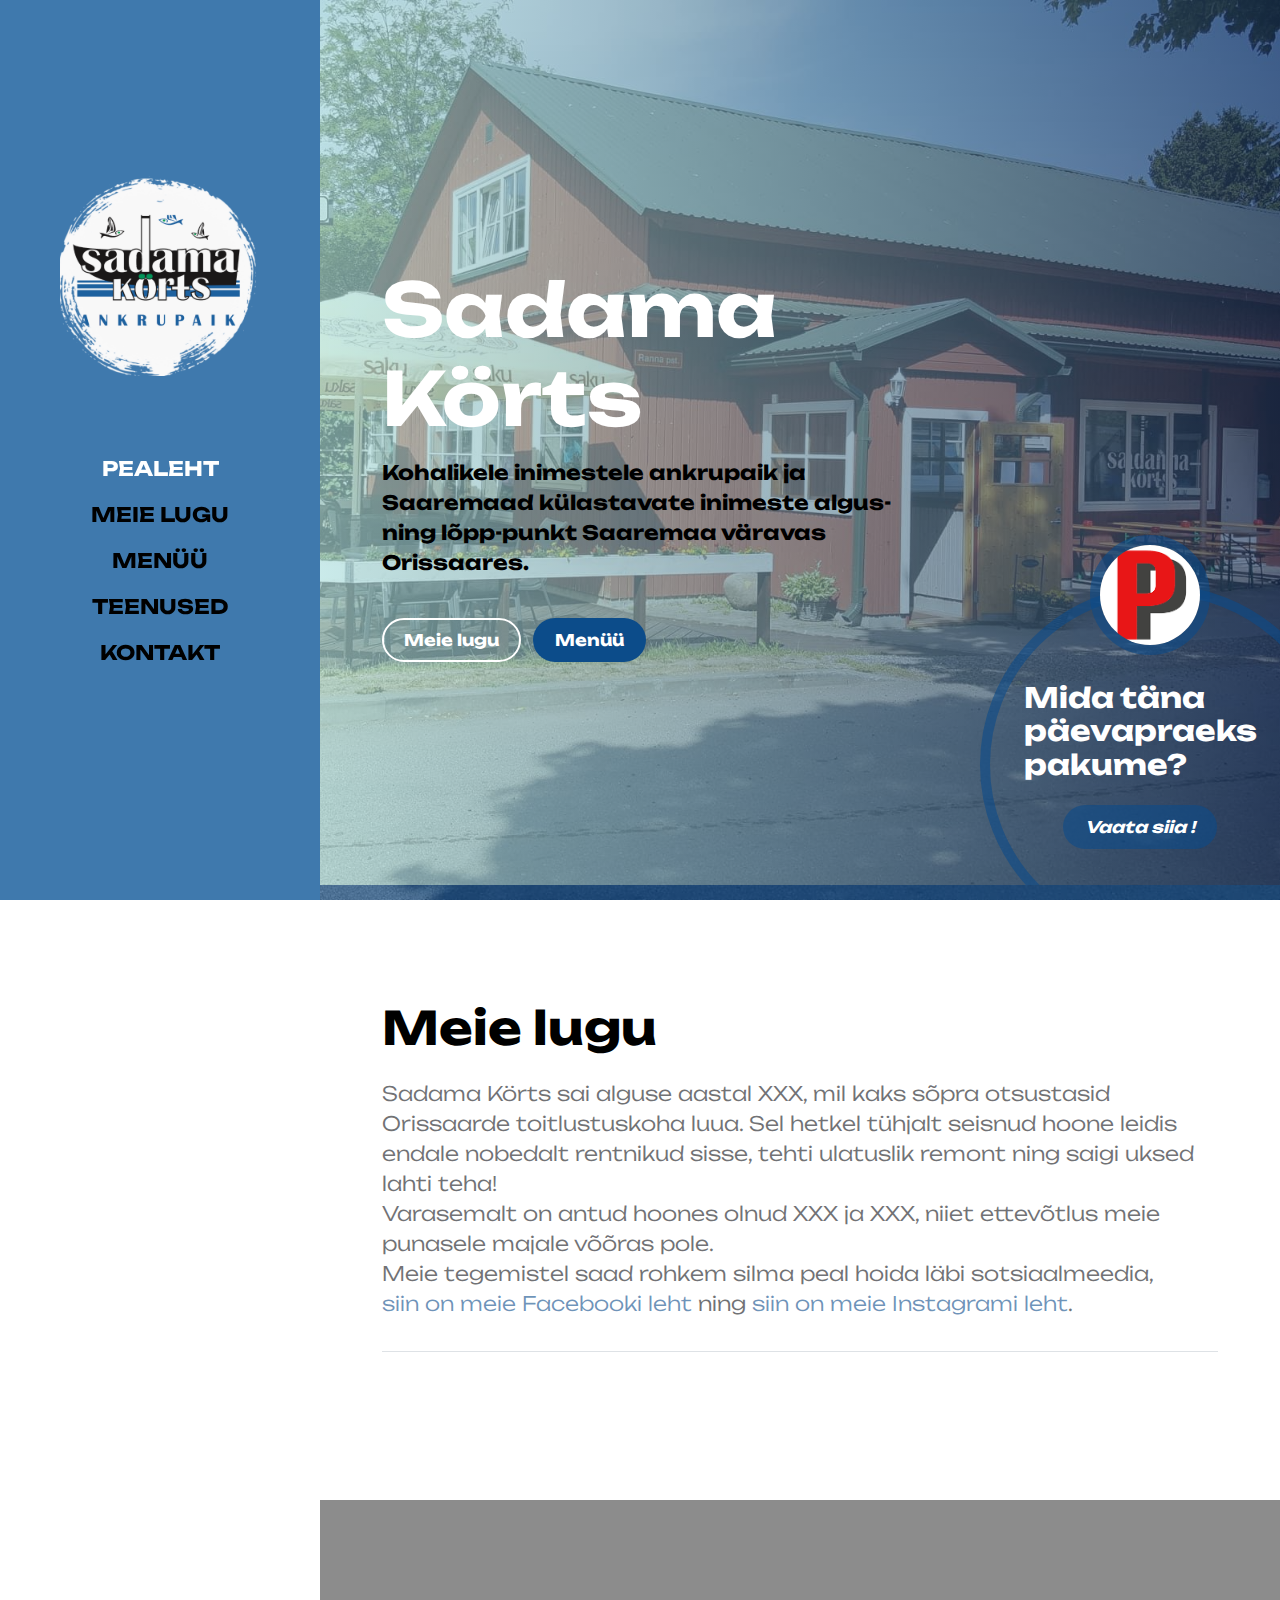
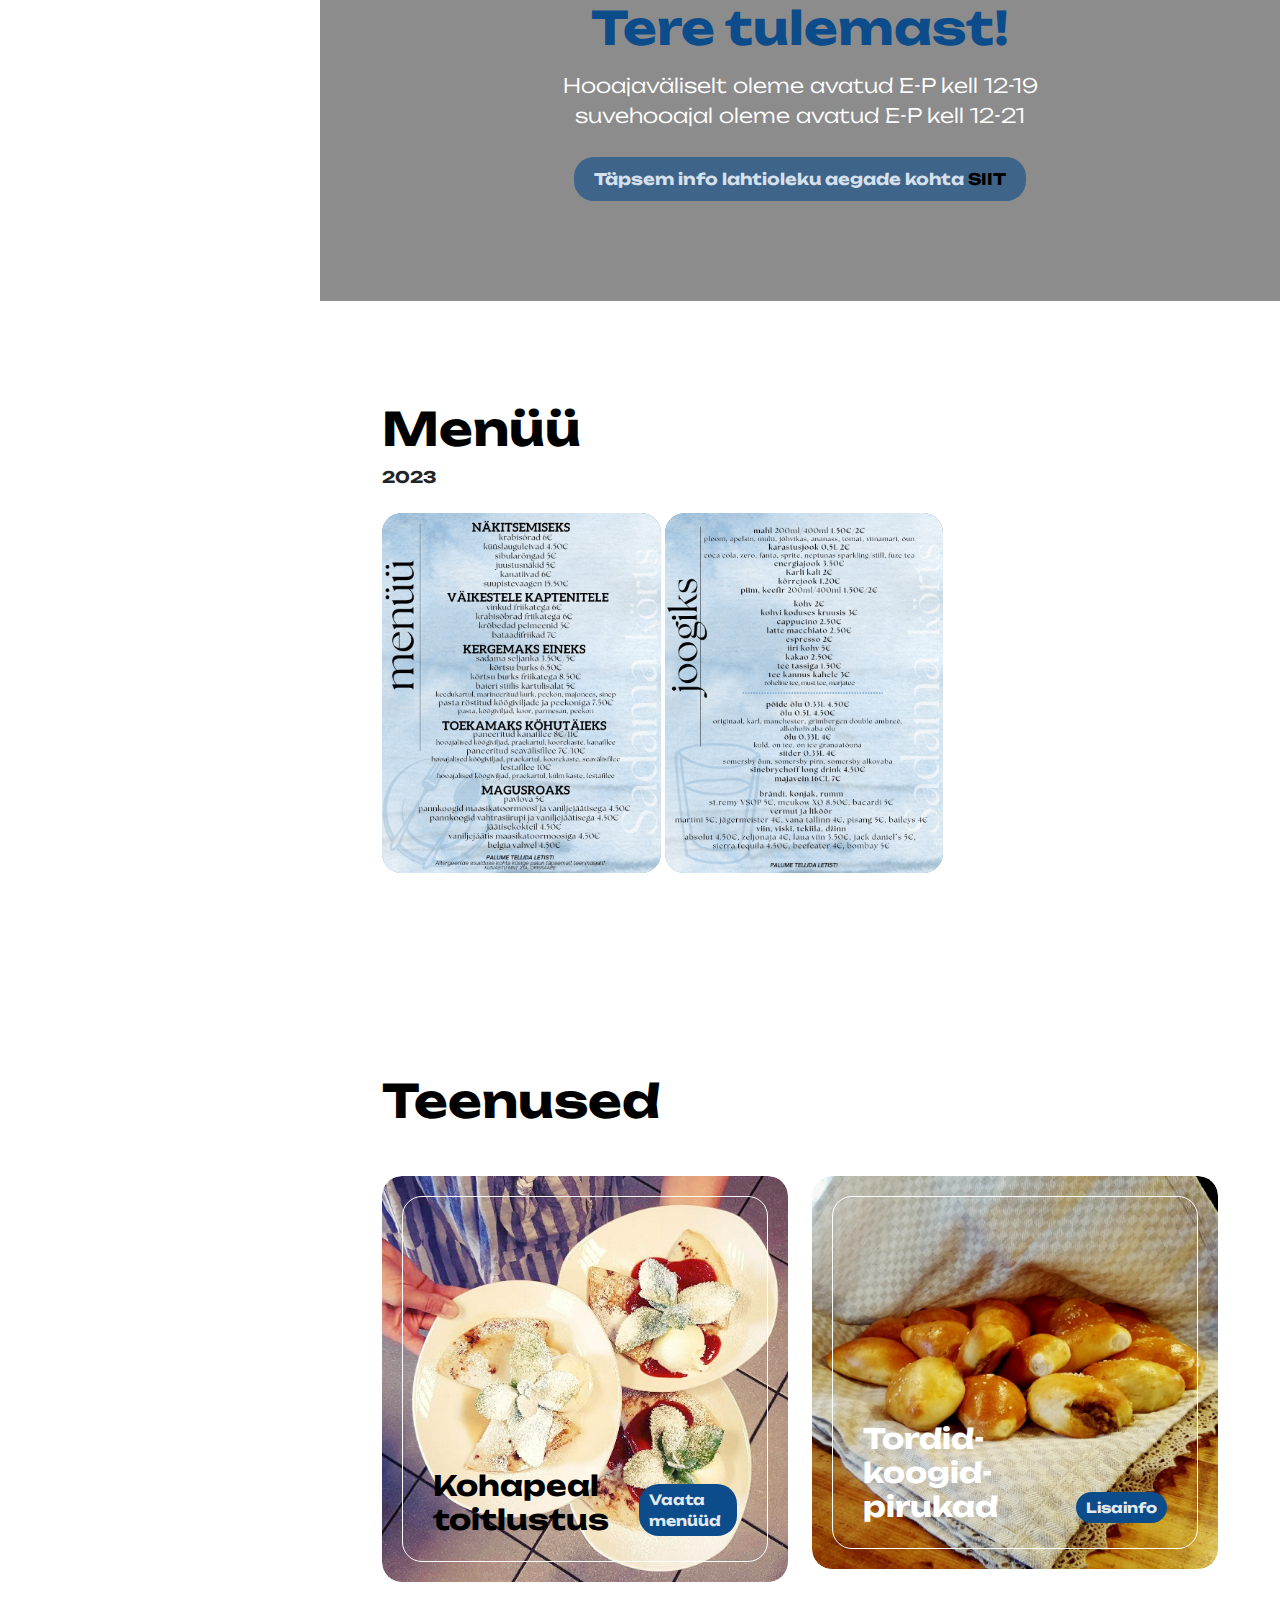
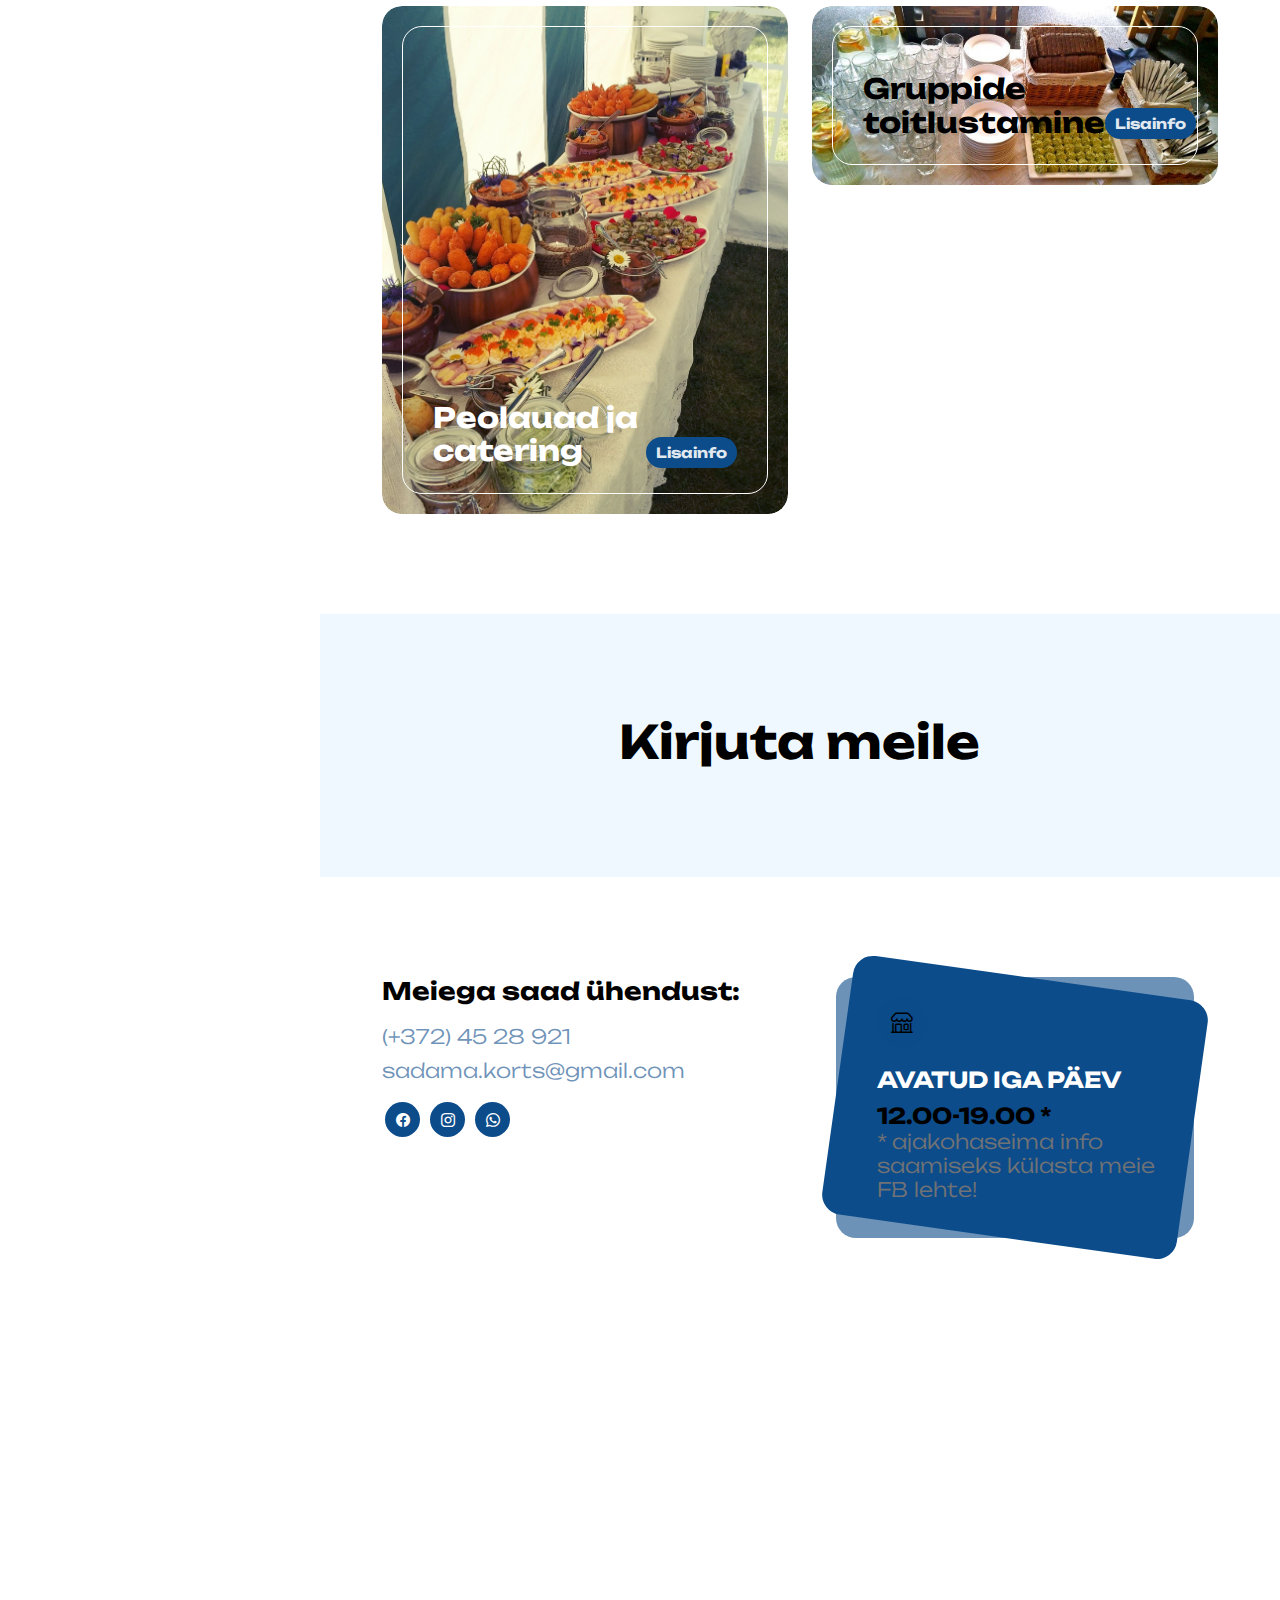
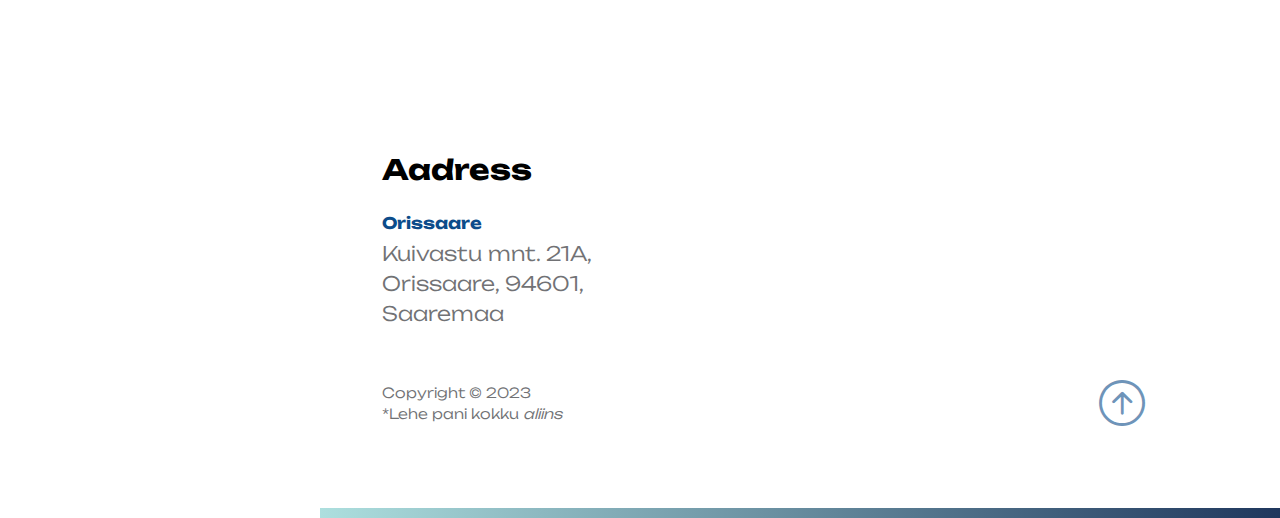
<file: index.html>
<!doctype html>
<html lang="en">
    <head>
        <meta charset="utf-8">
        <meta name="viewport" content="width=device-width, initial-scale=1">

        <meta name="description" content="">
        <meta name="author" content="">

        <title>Sadama Körts</title>

        <!-- CSS FILES -->        
        <link rel="preconnect" href="https://fonts.googleapis.com">
        
        <link rel="preconnect" href="https://fonts.gstatic.com" crossorigin>

        <link href="https://fonts.googleapis.com/css2?family=Unbounded:wght@300;500&display=swap" rel="stylesheet">

        <link href="css/bootstrap.min.css" rel="stylesheet">

        <link href="css/bootstrap-icons.css" rel="stylesheet">

        <link href="css/sadama-tavern.css" rel="stylesheet">

    </head>
    
    <body>

        <div class="container-fluid">
            <div class="row">

                <button class="navbar-toggler d-md-none collapsed" type="button" data-bs-toggle="collapse" data-bs-target="#sidebarMenu" aria-controls="sidebarMenu" aria-expanded="false" aria-label="Toggle navigation">
                    <span class="navbar-toggler-icon"></span>
                </button>

                <nav id="sidebarMenu" class="col-md-4 col-lg-3 d-md-block sidebar collapse p-0">

                    <div class="position-sticky sidebar-sticky d-flex flex-column justify-content-center align-items-center">
                        <a class="navbar-brand" href="index.html">
                            <img src="images/logo-neww.png" class="logo-image img-fluid" align="">
                        </a>

                        <ul class="nav flex-column">
                            <li class="nav-item">
                                <a class="nav-link click-scroll" href="#section_1">Pealeht</a>
                            </li>

                            <li class="nav-item">
                                <a class="nav-link click-scroll" href="#section_2">Meie lugu</a>
                            </li>

                            <li class="nav-item">
                                <a class="nav-link click-scroll" href="#section_3">Menüü</a>
                            </li>

                            <li class="nav-item">
                                <a class="nav-link click-scroll" href="#section_4">Teenused</a>
                            </li>


                            <li class="nav-item">
                                <a class="nav-link click-scroll" href="#section_5">Kontakt</a>
                            </li>
                        </ul>
                    </div>
                </nav>
                
                <div class="col-md-8 ms-sm-auto col-lg-9 p-0">
                    <section class="hero-section d-flex justify-content-center align-items-center" id="section_1">

                            <div class="container">
                                <div class="row">

                                    <div class="col-lg-8 col-12">
                                        <h1 class="text-white mb-lg-3 mb-4"><strong>Sadama Körts</strong></h1>
                                        <p class="text-black"><b>Kohalikele inimestele ankrupaik ja Saaremaad külastavate inimeste algus- ning lõpp-punkt Saaremaa väravas Orissaares.</b></p>
                                        <br>
                                        <a class="btn custom-btn custom-border-btn custom-btn-bg-white smoothscroll me-2 mb-2" href="#section_2">Meie lugu</a>

                                        <a class="btn custom-btn smoothscroll mb-2" href="#section_4">Menüü</a>
                                        <div class="hdnmb">
                                            <a class="btn custom-btn smoothscroll mb-2" href="#https://www.paevapraad.ee/kuressaare/orissaare/sadama-korts" target="_blank">Päevapraad</a>
                                        </div>
                                    </div>
                                </div>
                            </div>

                            <div class="custom-block d-lg-flex flex-column justify-content-center align-items-center">
                                <img src="images/paevapraad.png" class="custom-block-image img-fluid" alt="">

                                <h4><strong class="text-white">Mida täna päevapraeks pakume?</strong></h4>

                                <a href="https://www.paevapraad.ee/kuressaare/orissaare/sadama-korts" target="_blank" class="smoothscroll btn custom-btn custom-btn-italic mt-3">Vaata siia !</a>
                            </div>
                    </section>


                    <section class="about-section section-padding" id="section_2">
                        <div class="container">
                            <div class="row">

                                <div class="col-lg-12 col-12 mx-auto">
                                    <h2 class="mb-4">Meie lugu</h2>

                                    <div class="border-bottom pb-3 mb-5">
                                        <p>Sadama Körts sai alguse aastal XXX, mil kaks sõpra otsustasid Orissaarde toitlustuskoha luua.
                                            Sel hetkel tühjalt seisnud hoone leidis endale nobedalt rentnikud sisse, tehti ulatuslik remont ning saigi uksed lahti teha!
                                            <br>Varasemalt on antud hoones olnud XXX ja XXX, niiet ettevõtlus meie punasele majale võõras pole. 
                                            <br>Meie tegemistel saad rohkem silma peal hoida läbi sotsiaalmeedia, <a href="https://www.facebook.com/sadamakorts" target="_blank">siin on meie Facebooki leht</a> ning <a href="https://www.instagram.com/sadamakorts/" target="_blank">siin on meie Instagrami leht</a>.</p>
                                    </div>
                                </div>

                                    <!-- <h6 class="mb-5">Körtsu pere läbi aegade</h6>

                                        <div class="col-lg-5 col-12 custom-block-bg-overlay-wrap me-lg-5 mb-5 mb-lg-0">
                                            <img src="" class="custom-block-bg-overlay-image img-fluid" alt="">

                                            <div class="team-info d-flex align-items-center flex-wrap">
                                                <p class="mb-0">Redo</p>

                                                <ul class="social-icon ms-auto">
                                                    <li class="social-icon-item">
                                                        <a href="#" class="social-icon-link bi-facebook">
                                                        </a>
                                                    </li>

                                                    <li class="social-icon-item">
                                                        <a href="#" class="social-icon-link bi-instagram">
                                                        </a>
                                                    </li>

                                                    <li class="social-icon-item">
                                                        <a href="#" class="social-icon-link bi-whatsapp">
                                                        </a>
                                                    </li>
                                                </ul>
                                            </div>
                                        </div>

                                        <div class="col-lg-5 col-12 custom-block-bg-overlay-wrap mt-4 mt-lg-0 mb-5 mb-lg-0">
                                            <img src="" class="custom-block-bg-overlay-image img-fluid" alt="">

                                            <div class="team-info d-flex align-items-center flex-wrap">
                                                <p class="mb-0">Sam</p>

                                                <ul class="social-icon ms-auto">
                                                    <li class="social-icon-item">
                                                        <a href="#" class="social-icon-link bi-facebook">
                                                        </a>
                                                    </li>

                                                    <li class="social-icon-item">
                                                        <a href="#" class="social-icon-link bi-instagram">
                                                        </a>
                                                    </li>
                                                </ul>
                                            </div>
                                </div> -->

                            </div>
                        </div>
                    </section>

                    <section class="featured-section section-padding">
                        <div class="section-overlay"></div>

                        <div class="container">
                            <div class="row">

                                <div class="col-lg-10 col-12 mx-auto">
                                    <h2 class="mb-3">Tere tulemast!</h2>

                                    <p>Hooajaväliselt oleme avatud E-P kell 12-19 <br>
                                    suvehooajal oleme avatud E-P kell 12-21</p>

                                    <strong>Täpsem info lahtioleku aegade kohta <a class="text-black" href="https://www.facebook.com/sadamakorts" target="_blank">SIIT</a></strong>
                                </div>

                            </div>
                        </div>
                    </section>


                    
                    

                    <section class="price-list-section section-padding" id="section_3">
                        <div class="container">
                            <div class="row">

                                <div class="col-lg-8 col-12">
                                    <div class="price-list-thumb-wrap">
                                        <div class="mb-4">
                                            <h2 class="mb-2">Menüü</h2>

                                            <strong>2023</strong>
                                        </div>
                                    </div>
                                </div>
                            </div>
                            <!-- Image Zoom HTML -->   
                            <img id="myImg1" src="images/menuEST.png" alt="Menu" class="col-lg-4 col-12 custom-block-bg-overlay-wrap mt-5 mb-5 mb-lg-0 mt-lg-0 pt-3 pt-lg-0">
                            <!-- The Modal -->
                            <div id="myModal1" class="modal">
                                <img class="modal-content" id="img01">
                                <div id="caption1"></div>
                            </div>

                            <img id="myImg2" src="images/menu_drinkEST.png" alt="Menu" class="col-lg-4 col-12 custom-block-bg-overlay-wrap mt-5 mb-5 mb-lg-0 mt-lg-0 pt-3 pt-lg-0">
                            <div id="myModal2" class="modal">
                                <img class="modal-content" id="img02">
                                <div id="caption2"></div>
                            </div>
                        </div>
                    </section>


                    <section class="services-section section-padding" id="section_4">
                        <div class="container">
                            <div class="row">

                                <div class="col-lg-12 col-12">
                                    <h2 class="mb-5">Teenused</h2>
                                </div>

                                <div class="col-lg-6 col-12 mb-4">
                                    <div class="services-thumb">
                                        <img src="images/onsite_food.jpg" class="services-image img-fluid" alt="">

                                        <div class="services-info d-flex align-items-end">
                                            <h4 class="mb-0 text-black">Kohapeal toitlustus</h4>

                                            <strong class="services-thumb-price"><a href="#section_3" class="infobutton"> Vaata menüüd</a></strong>
                                        </div>
                                    </div>
                                </div>

                                <div class="col-lg-6 col-12">
                                    <div class="services-thumb">
                                        <img src="images/piroshki.jpg" class="services-image img-fluid" alt="">

                                        <div class="services-info d-flex align-items-end">
                                            <h4 class="mb-0">Tordid-koogid-pirukad</h4>

                                            <strong class="services-thumb-price"><a href="cakes.html" class="infobutton">Lisainfo</a></strong>
                                        </div>
                                    </div>
                                </div>

                                

                                <div class="col-lg-6 col-12 mb-4 mb-lg-0">
                                    <div class="services-thumb">
                                        <img src="images/catering.jpg" class="services-image img-fluid" alt="">

                                        <div class="services-info d-flex align-items-end">
                                            <h4 class="mb-0">Peolauad ja <br>catering</h4>

                                            <strong class="services-thumb-price"><a href="catering.html" class="infobutton">Lisainfo</a></strong>
                                        </div>
                                    </div>
                                </div>

                                <div class="col-lg-6 col-12 mb-4">
                                    <div class="services-thumb">
                                        <img src="images/sadamakorts_selfservicetable.jpg" class="services-image img-fluid" alt="">

                                        <div class="services-info d-flex align-items-end">
                                            <h4 class="mb-0 text-black">Gruppide toitlustamine</h4>

                                            <strong class="services-thumb-price"><a href="groups.html" class="infobutton">Lisainfo</a></strong>
                                        </div>
                                    </div>
                                </div>

                                

                            </div>
                        </div>
                    </section>



                <section class="contact-section" id="section_5">
                    <div class="section-padding section-bg">
                        <div class="container">
                            <div class="row">   

                                <div class="col-lg-8 col-12 mx-auto">
                                    <h2 class="text-center">Kirjuta meile</h2>
                                </div>
                            </div>
                        </div>
                    </div>

                    <div class="section-padding">
                        <div class="container">
                            <div class="row">

                                <div class="col-lg-6 col-12">
                                    <h5 class="mb-3"><strong>Meiega saad </strong>ühendust:</h5>

                                    <p class="text-white d-flex mb-1">
                                        <a href="tel: 45 28 921" class="site-footer-link">
                                            (+372) 
                                            45 28 921
                                        </a>
                                    </p>

                                    <p class="text-white d-flex">
                                        <a href="mailto:sadama.korts@gmail.com" class="site-footer-link">
                                            sadama.korts@gmail.com
                                        </a>
                                    </p>

                                    <ul class="social-icon">
                                        <li class="social-icon-item">
                                            <a href="https://www.facebook.com/sadamakorts" target=”_blank” class="social-icon-link bi-facebook">
                                            </a>
                                        </li>
            
                                        <li class="social-icon-item">
                                            <a href="https://www.instagram.com/sadamakorts/" target=”_blank” class="social-icon-link bi-instagram">
                                            </a>
                                        </li>

                                        <li class="social-icon-item">
                                            <a href="https://wa.me/37256151271" target=”_blank” class="social-icon-link bi-whatsapp">
                                            </a>
                                        </li>
                                    </ul>
                                </div>

                                <div class="col-lg-5 col-12 contact-block-wrap mt-5 mt-lg-0 pt-4 pt-lg-0 mx-auto">
                                    <div class="contact-block">
                                        <h6 class="mb-0">
                                            <i class="custom-icon bi-shop me-3"></i>

                                            <strong>Avatud iga päev</strong>

                                            <span class="ms-auto">12.00-19.00 *</span>
                                            <p>* ajakohaseima info saamiseks külasta meie FB lehte!</p>
                                        </h6>
                                    </div>
                                </div>

                                <div class="col-lg-12 col-12 mx-auto mt-5 pt-5">
                                    <iframe class="google-map" width="631" height="313" frameborder="0" scrolling="no" marginheight="0" marginwidth="0" id="gmap_canvas" src="https://maps.google.com/maps?width=631&amp;height=313&amp;hl=en&amp;q=Kuivastu%20mnt%2021a%20Orissaare+(Sadama%20K%C3%B6rts)&amp;t=h&amp;z=16&amp;ie=UTF8&amp;iwloc=B&amp;output=embed"></iframe>

                                </div>

                            </div>
                        </div>
                    </div>
                </section>

                <footer class="site-footer">
                    <div class="container">
                        <div class="row">

                            <div class="col-lg-12 col-12">
                                <h4 class="site-footer-title mb-4">Aadress</h4>
                            </div>

                            <div class="col-lg-4 col-md-6 col-11">
                                <div class="site-footer-thumb">
                                    <strong class="mb-1">Orissaare</strong>

                                    <p>Kuivastu mnt. 21A, Orissaare, 94601, Saaremaa</p>
                                </div>
                            </div>
                        </div>
                    </div>

                    <div class="site-footer-bottom">
                        <div class="container">
                            <div class="row align-items-center">

                                <div class="col-lg-8 col-12 mt-4">
                                    <p class="copyright-text mb-0">Copyright © 2023 <br> *Lehe pani kokku <em>aliins</em>
                                </div>

                                <div class="col-lg-2 col-md-3 col-3 mt-lg-4 ms-auto">
                                    <a href="#section_1" class="back-top-icon smoothscroll" title="Back Top">
                                        <i class="bi-arrow-up-circle"></i>
                                    </a>
                                </div>

                            </div>
                        </div>
                    </div>
                </footer>
            </div>

        <!-- JAVASCRIPT FILES -->
        <script src="js/jquery.min.js"></script>
        <script src="js/bootstrap.min.js"></script>
        <script src="js/click-scroll.js"></script>
        <script src="js/custom.js"></script>
        <script src="js/menu-pop.js"></script>

    </body>
</html>
</file>
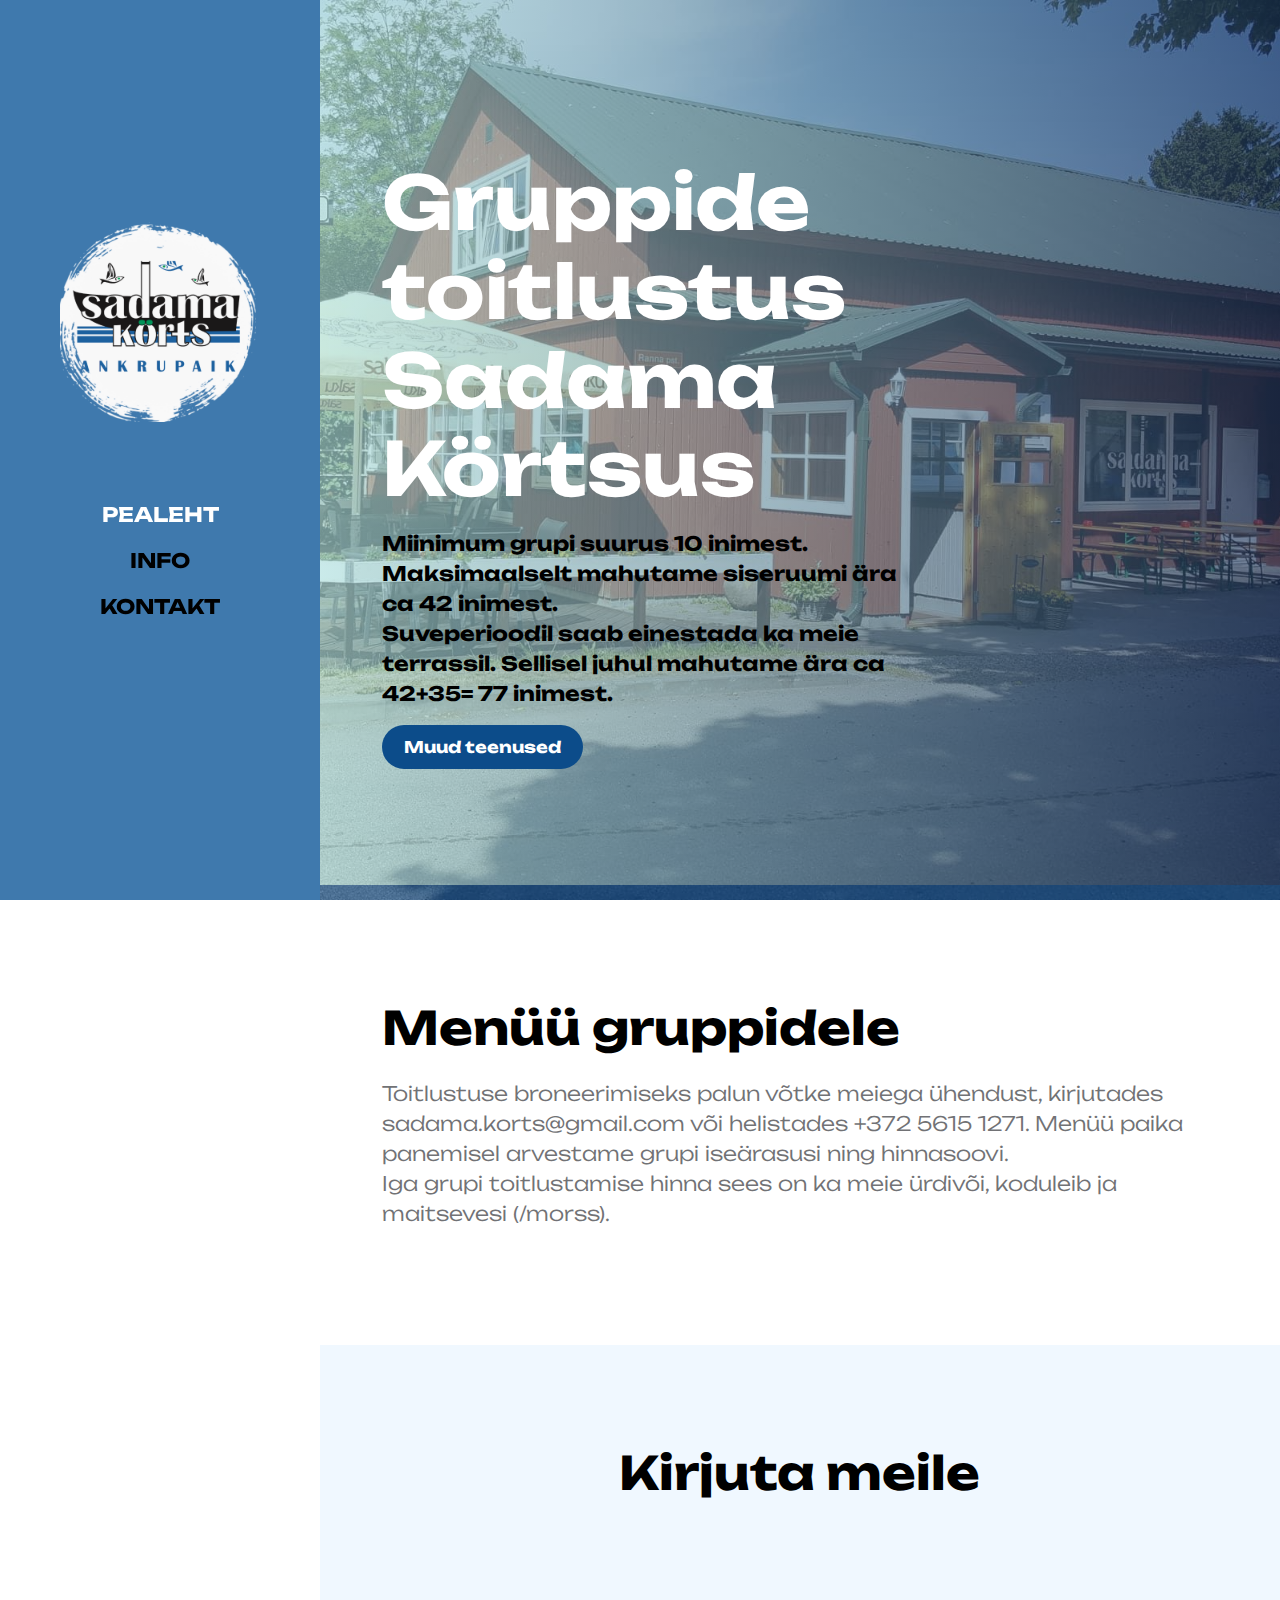
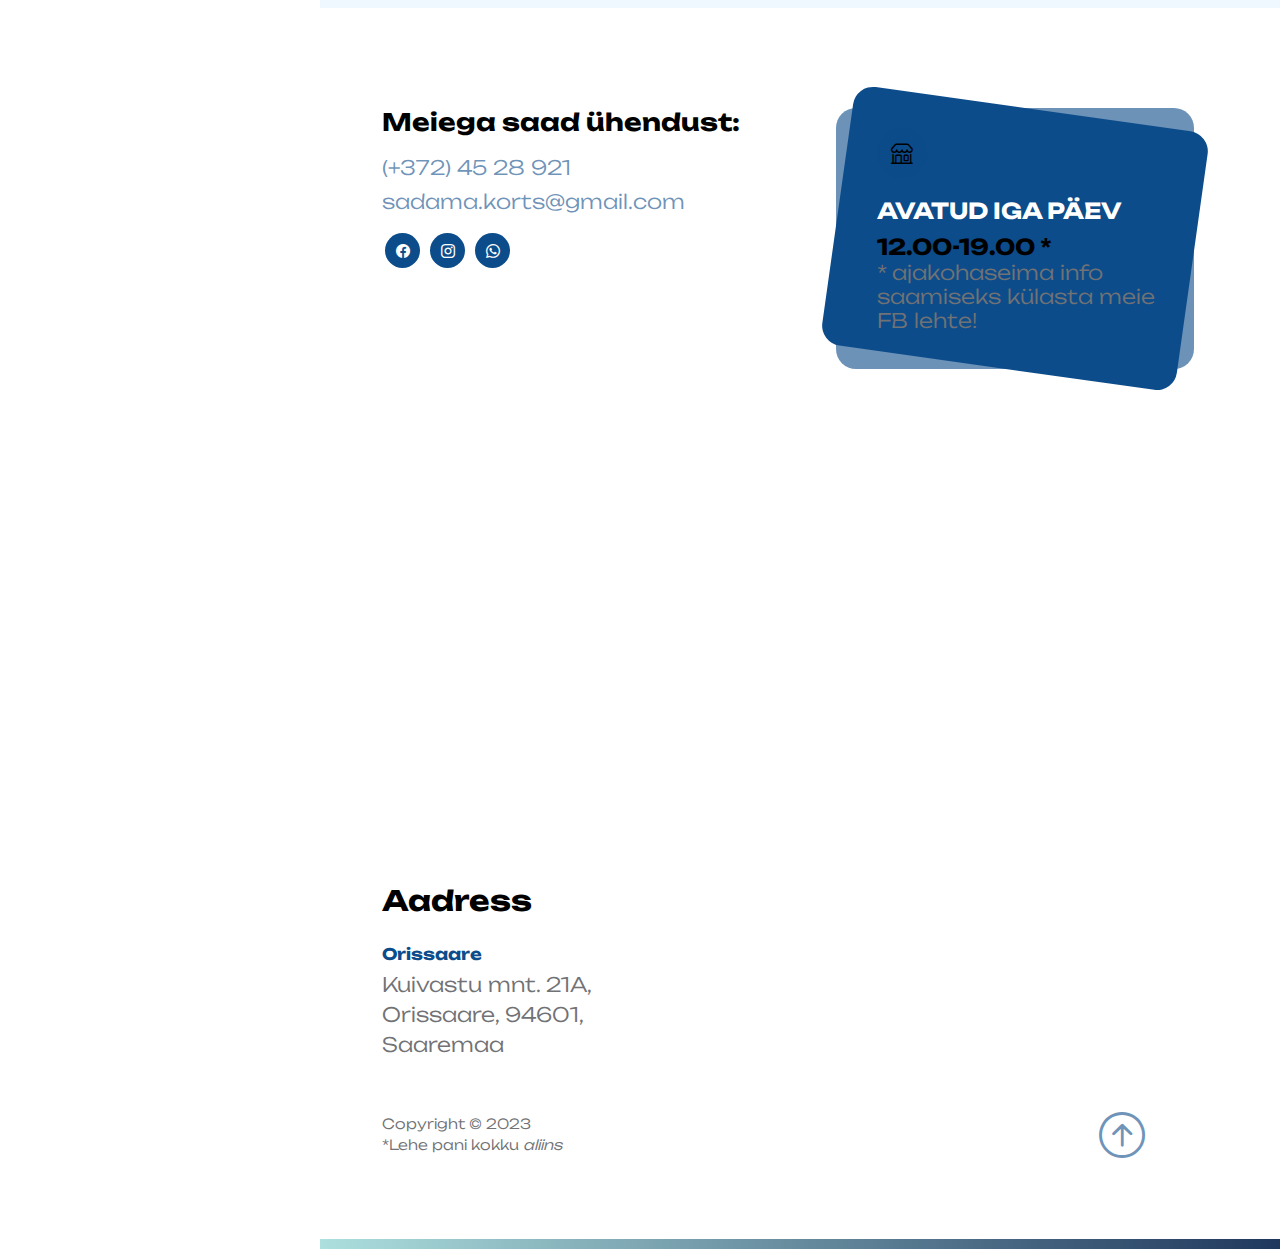
<file: groups.html>
<!doctype html>
<html lang="en">
    <head>
        <meta charset="utf-8">
        <meta name="viewport" content="width=device-width, initial-scale=1">

        <meta name="description" content="">
        <meta name="author" content="">

        <title>Simple group catering</title>

        <!-- CSS FILES -->        
        <link rel="preconnect" href="https://fonts.googleapis.com">
        
        <link rel="preconnect" href="https://fonts.gstatic.com" crossorigin>

        <link href="https://fonts.googleapis.com/css2?family=Unbounded:wght@300;500&display=swap" rel="stylesheet">

        <link href="css/bootstrap.min.css" rel="stylesheet">

        <link href="css/bootstrap-icons.css" rel="stylesheet">

        <link href="css/sadama-tavern.css" rel="stylesheet">

    </head>
    
    <body>

        <div class="container-fluid">
            <div class="row">

                <button class="navbar-toggler d-md-none collapsed" type="button" data-bs-toggle="collapse" data-bs-target="#sidebarMenu" aria-controls="sidebarMenu" aria-expanded="false" aria-label="Toggle navigation">
                    <span class="navbar-toggler-icon"></span>
                </button>

                <nav id="sidebarMenu" class="col-md-4 col-lg-3 d-md-block sidebar collapse p-0">

                    <div class="position-sticky sidebar-sticky d-flex flex-column justify-content-center align-items-center">
                        <a class="navbar-brand" href="index.html">
                            <img src="images/logo-neww.png" class="logo-image img-fluid" align="">
                        </a>

                        <ul class="nav flex-column">
                            <li class="nav-item">
                                <a class="nav-link" href="index.html">Pealeht</a>
                            </li>

                            <li class="nav-item">
                                <a class="nav-link click-scroll" href="#section_1">Info</a>
                            </li>

                            <li class="nav-item">
                                <a class="nav-link click-scroll" href="#section_2">Kontakt</a>
                            </li>
                        </ul>
                    </div>
                </nav>
                
                <div class="col-md-8 ms-sm-auto col-lg-9 p-0">
                    <section class="hero-section d-flex justify-content-center align-items-center">

                            <div class="container">
                                <div class="row">

                                    <div class="col-lg-8 col-12">
                                        <h1 class="text-white mb-lg-3 mb-4"><strong>Gruppide toitlustus Sadama Körtsus</strong></h1>
                                        <p class="text-black"><b> Miinimum grupi suurus 10 inimest. <br>
                                            Maksimaalselt mahutame siseruumi ära ca 42 inimest. <br>
                                            Suveperioodil saab einestada ka meie terrassil. Sellisel juhul mahutame ära ca 42+35= 77 inimest.</b>
                                        </p>
                                        <a class="btn custom-btn smoothscroll mb-2" href="index.html#section_4">Muud teenused</a>
                                    </div>
                                </div>
                            </div>

                        
                    </section>


                    <section class="about-section section-padding" id="section_1">
                        <div class="container">
                            <div class="row">

                                <div class="col-lg-12 col-12 mx-auto">
                                    <h2 class="mb-4">Menüü gruppidele</h2>
                                    
                                    <p>Toitlustuse broneerimiseks palun võtke meiega ühendust, kirjutades sadama.korts@gmail.com või
                                        helistades +372 5615 1271. Menüü paika panemisel arvestame grupi iseärasusi ning hinnasoovi.
                                    <br>Iga grupi toitlustamise hinna sees on ka meie ürdivõi, koduleib ja maitsevesi (/morss). </p>                
                                </div>
                            </div>
                        </div>
                    </section>


                <section class="contact-section" id="section_2">
                    <div class="section-padding section-bg">
                        <div class="container">
                            <div class="row">   

                                <div class="col-lg-8 col-12 mx-auto">
                                    <h2 class="text-center">Kirjuta meile</h2>
                                </div>
                            </div>
                        </div>
                    </div>

                    <div class="section-padding">
                        <div class="container">
                            <div class="row">

                                <div class="col-lg-6 col-12">
                                    <h5 class="mb-3"><strong>Meiega saad </strong>ühendust:</h5>

                                    <p class="text-white d-flex mb-1">
                                        <a href="tel: 45 28 921" class="site-footer-link">
                                            (+372) 
                                            45 28 921
                                        </a>
                                    </p>

                                    <p class="text-white d-flex">
                                        <a href="mailto:sadama.korts@gmail.com" class="site-footer-link">
                                            sadama.korts@gmail.com
                                        </a>
                                    </p>

                                    <ul class="social-icon">
                                        <li class="social-icon-item">
                                            <a href="https://www.facebook.com/sadamakorts" target=”_blank” class="social-icon-link bi-facebook">
                                            </a>
                                        </li>
            
                                        <li class="social-icon-item">
                                            <a href="https://www.instagram.com/sadamakorts/" target=”_blank” class="social-icon-link bi-instagram">
                                            </a>
                                        </li>

                                        <li class="social-icon-item">
                                            <a href="https://wa.me/37256151271" target=”_blank” class="social-icon-link bi-whatsapp">
                                            </a>
                                        </li>
                                    </ul>
                                </div>

                                <div class="col-lg-5 col-12 contact-block-wrap mt-5 mt-lg-0 pt-4 pt-lg-0 mx-auto">
                                    <div class="contact-block">
                                        <h6 class="mb-0">
                                            <i class="custom-icon bi-shop me-3"></i>

                                            <strong>Avatud iga päev</strong>

                                            <span class="ms-auto">12.00-19.00 *</span>
                                            <p>* ajakohaseima info saamiseks külasta meie FB lehte!</p>
                                        </h6>
                                    </div>
                                </div>

                                <div class="col-lg-12 col-12 mx-auto mt-5 pt-5">
                                    <iframe class="google-map" width="631" height="313" frameborder="0" scrolling="no" marginheight="0" marginwidth="0" id="gmap_canvas" src="https://maps.google.com/maps?width=631&amp;height=313&amp;hl=en&amp;q=Kuivastu%20mnt%2021a%20Orissaare+(Sadama%20K%C3%B6rts)&amp;t=h&amp;z=16&amp;ie=UTF8&amp;iwloc=B&amp;output=embed"></iframe>

                                </div>

                            </div>
                        </div>
                    </div>
                </section>

                <footer class="site-footer">
                    <div class="container">
                        <div class="row">

                            <div class="col-lg-12 col-12">
                                <h4 class="site-footer-title mb-4">Aadress</h4>
                            </div>

                            <div class="col-lg-4 col-md-6 col-11">
                                <div class="site-footer-thumb">
                                    <strong class="mb-1">Orissaare</strong>

                                    <p>Kuivastu mnt. 21A, Orissaare, 94601, Saaremaa</p>
                                </div>
                            </div>
                        </div>
                    </div>

                    <div class="site-footer-bottom">
                        <div class="container">
                            <div class="row align-items-center">

                                <div class="col-lg-8 col-12 mt-4">
                                    <p class="copyright-text mb-0">Copyright © 2023 <br> *Lehe pani kokku <em>aliins</em>
                                </div>

                                <div class="col-lg-2 col-md-3 col-3 mt-lg-4 ms-auto">
                                    <a href="#section_1" class="back-top-icon smoothscroll" title="Back Top">
                                        <i class="bi-arrow-up-circle"></i>
                                    </a>
                                </div>

                            </div>
                        </div>
                    </div>
                </footer>
            </div>

        <!-- JAVASCRIPT FILES -->
        <script src="js/jquery.min.js"></script>
        <script src="js/bootstrap.min.js"></script>
        <script src="js/click-scroll.js"></script>
        <script src="js/custom.js"></script>
        <script src="js/menu-pop.js"></script>

    </body>
</html>
</file>
<file: css/sadama-tavern.css>
/*MENU STUFF*/
#myImg {
  border-radius: 5px;
  cursor: pointer;
  transition: 0.3s;
  display: block;
  margin-left: auto;
  margin-right: auto
}

#myImg:hover {opacity: 0.7;}

/* The Modal (background) */
.modal {
  display: none; /* Hidden by default */
  position: fixed; /* Stay in place */
  z-index: 1; /* Sit on top */
  padding-top: 100px; /* Location of the box */
  left: 0;
  top: 0;
  width: 100%; /* Full width */
  height: 100%; /* Full height */
  overflow: auto; /* Enable scroll if needed */
  background-color: rgb(0,0,0); /* Fallback color */
  background-color: rgba(0,0,0,0.9); /* Black w/ opacity */
}

/* Modal Content (image) */
.modal-content {
  margin: auto;
  display: block;
  width: 75%;
  max-width: 48%;
}

/* Caption of Modal Image */
#caption {
  margin: auto;
  display: block;
  width: 80%;
  max-width: 700px;
  text-align: center;
  color: #ccc;
  padding: 10px 0;
  height: 150px;
}

/* Add Animation */
.modal-content, #caption {
  -webkit-animation-name: zoom;
  -webkit-animation-duration: 0.6s;
  animation-name: zoom;
  animation-duration: 0.6s;
}

.out {
animation-name: zoom-out;
animation-duration: 0.6s;
}

@-webkit-keyframes zoom {
  from {-webkit-transform:scale(1)}
  to {-webkit-transform:scale(2)}
}

@keyframes zoom {
  from {transform:scale(0.4)}
  to {transform:scale(1)}
}

@keyframes zoom-out {
  from {transform:scale(1)}
  to {transform:scale(0)}
}

/* The Close Button */
.close {
  position: absolute;
  top: 15px;
  right: 35px;
  color: #ADDFDE;
  font-size: 40px;
  font-weight: bold;
  transition: 0.3s;
}

.close:hover,
.close:focus {
  color: #ADDFDE;
  text-decoration: none;
  cursor: pointer;
}

/* 100% Image Width on Smaller Screens */
@media only screen and (max-width: 700px){
  .modal-content {
      width: 100%;
  }
}



/*---------------------------------------
  CUSTOM PROPERTIES ( VARIABLES )             
-----------------------------------------*/
:root {
  --white-color:                  #ffffff;
  --primary-color:                #0c4b8a9a;
  --sidebar-color:                #1c619ed8;
  --secondary-color:              #0C4C8A;
  --section-bg-color:             #f0f8ff;
  --custom-btn-bg-color:          #0C4C8A;
  --custom-btn-bg-hover-color:    #1c619e;
  --dark-color:                   #000000;
  --p-color:                      #717275;
  --border-color:                 #7fffd4;
  --link-hover-color:             #97D5E0;
  --info-button:                  #0C4C8A;
  --info-button-letter:           #ffffffe3;

  --body-font-family:             'Unbounded', cursive;

  --h1-font-size:                 74px;
  --h2-font-size:                 46px;
  --h3-font-size:                 32px;
  --h4-font-size:                 28px;
  --h5-font-size:                 24px;
  --h6-font-size:                 22px;
  --p-font-size:                  20px;
  --btn-font-size:                16px;
  --copyright-font-size:          14px;

  --border-radius-large:          100px;
  --border-radius-medium:         20px;
  --border-radius-small:          10px;

  --font-weight-thin:             200;
  --font-weight-light:            300;
  --font-weight-normal:           400;
  --font-weight-bold:             700;
}

body {
  background-color: var(--white-color);
  font-family: var(--body-font-family); 
}


/*---------------------------------------
  TYPOGRAPHY               
-----------------------------------------*/


h2,
h3,
h4,
h5,
h6 {
  color: var(--dark-color);
}

h1,
h2,
h3,
h4,
h5,
h6 {
  font-weight: var(--font-weight-bold);
}

h1 {
  font-size: var(--h1-font-size);
}

h2 {
  font-size: var(--h2-font-size);
}

h3 {
  font-size: var(--h3-font-size);
}

h4 {
  font-size: var(--h4-font-size);
}

h5 {
  font-size: var(--h5-font-size);
}

h6 {
  font-size: var(--h6-font-size);
}

p {
  color: var(--p-color);
  font-size: var(--p-font-size);
  font-weight: var(--font-weight-light);
}

ul li {
  color: var(--p-color);
  font-size: var(--p-font-size);
  font-weight: var(--font-weight-light);
}

a, 
button {
  touch-action: manipulation;
  transition: all 0.3s;
}

a {
  display: inline-block;
  color: var(--primary-color);
  text-decoration: none;
}

a:hover {
  color: var(--link-hover-color);
}

b,
strong {
  font-weight: var(--font-weight-bold);
}


/*---------------------------------------
  SECTION               
-----------------------------------------*/
.section-padding {
  padding: 100px 50px;
}

.section-bg {
  background-color: var(--section-bg-color);
}

.section-overlay {
  background-color: var(--dark-color);
  position: absolute;
  top: 0;
  left: 0;
  pointer-events: none;
  width: 100%;
  height: 100%;
  opacity: 0.45;
}

.section-overlay + .container {
  position: relative;
}

.back-top-icon {
  font-size: var(--h2-font-size);
}


/*---------------------------------------
  CUSTOM BLOCK BACKGROUND OVERLAY               
-----------------------------------------*/
.custom-block-bg-overlay-wrap {
  background: var(--primary-color);
  border-radius: var(--border-radius-medium);
  transition: all 0.3s ease;
}

.custom-block-bg-overlay-wrap:hover {
  background: linear-gradient(90deg, #1F375D 5%, #7dacd0 100%);
  transform: scale(1.05);
}

.custom-block-bg-overlay-image {
  border-radius: var(--border-radius-medium);
  display: block;
  margin: auto;
  height: 100%;
  object-fit: cover;
  transform: rotate(8deg);
}

.custom-block-bg-overlay-wrap:hover .team-info {
  bottom: 10px;
}


/*---------------------------------------
  CUSTOM BUTTON               
-----------------------------------------*/

.infobutton {
  color: var(--info-button-letter);
}

.custom-btn {
  background: var(--custom-btn-bg-color);
  border: 2px solid transparent;
  border-radius: var(--border-radius-large);
  color: var(--white-color);
  font-size: var(--btn-font-size);
  font-weight: var(--font-weight-bold);
  line-height: normal;
  transition: all 0.3s;
  padding: 10px 20px;
}

.custom-btn:hover {
  background: var(--custom-btn-bg-hover-color);
  color: var(--white-color);
}

.custom-border-btn {
  background: transparent;
  border: 2px solid var(--custom-btn-bg-color);
  color: var(--custom-btn-bg-color);
}

.custom-btn-bg-white {
  border-color: var(--white-color);
  color: var(--white-color);
}

.custom-btn-italic {
  font-style: italic;
}


/*---------------------------------------
  NAVIGATION              
-----------------------------------------*/
.sidebar {
  background: var(--sidebar-color);
  background-repeat: no-repeat;
  background-size: cover;
  background-position: center;
  position: fixed;
  top: 0;
  bottom: 0;
  left: 0;
  z-index: 100;
  padding: 50px 0 0;
}

.sidebar-sticky {
  height: calc(100vh - 48px);
  overflow-x: hidden;
  overflow-y: auto;
  text-align: center;
  position: relative;
}

.navbar {
  background: transparent;
  z-index: 9;
}

.logo-image {
  width: 200px;
  height: auto;
  margin-bottom: 70px;
}

#sidebarMenu .nav-link {
  color: var(--dark-color);
  font-size: var(--p-font-size);
  font-weight: var(--font-weight-bold);
  text-transform: uppercase;
  position: relative;
}

#sidebarMenu .nav-link.active, 
#sidebarMenu .nav-link:hover {
  color: var(--white-color);
}

.navbar-toggler {
  background: var(--primary-color);
  border-radius: var(--border-radius-large);
  position: fixed;
  top: 0;
  bottom: 0;
  right: 0;
  z-index: 222;
  border: 0;
  padding: 0;
  cursor: pointer;
  margin: 25px;
  width: 55px;
  height: 55px;
  outline: none;
}

.navbar-toggler:focus {
  outline: none;
  box-shadow: none;
}

.navbar-toggler[aria-expanded="true"] .navbar-toggler-icon {
  background: transparent;
}

.navbar-toggler[aria-expanded="true"] .navbar-toggler-icon:before,
.navbar-toggler[aria-expanded="true"] .navbar-toggler-icon:after {
  transition: top 300ms 50ms ease, -webkit-transform 300ms 350ms ease;
  transition: top 300ms 50ms ease, transform 300ms 350ms ease;
  transition: top 300ms 50ms ease, transform 300ms 350ms ease, -webkit-transform 300ms 350ms ease;
  top: 0;
}

.navbar-toggler[aria-expanded="true"] .navbar-toggler-icon:before {
  transform: rotate(45deg);
}

.navbar-toggler[aria-expanded="true"] .navbar-toggler-icon:after {
  transform: rotate(-45deg);
}

.navbar-toggler .navbar-toggler-icon {
  background: var(--white-color);
  transition: background 10ms 300ms ease;
  display: block;
  margin: auto;
  width: 25px;
  height: 2px;
  position: relative;
}

.navbar-toggler .navbar-toggler-icon:before,
.navbar-toggler .navbar-toggler-icon:after {
  transition: top 300ms 350ms ease, -webkit-transform 300ms 50ms ease;
  transition: top 300ms 350ms ease, transform 300ms 50ms ease;
  transition: top 300ms 350ms ease, transform 300ms 50ms ease, -webkit-transform 300ms 50ms ease;
  position: absolute;
  right: 0;
  left: 0;
  background: var(--white-color);
  width: 25px;
  height: 2px;
  content: '';
}

.navbar-toggler .navbar-toggler-icon::before {
  top: -8px;
}

.navbar-toggler .navbar-toggler-icon::after {
  top: 8px;
}


/*---------------------------------------
  HERO        
-----------------------------------------*/



@media only screen and (min-width: 767px) {
  .hdnmb {
    display: none;
  }
}

.hero-section {
  background-image: url('../images/sadamakorts_summer.jpg');
  background-repeat: no-repeat;
  background-attachment: fixed;
  background-size: cover;
  background-position: center;
  position: relative;
  overflow: hidden;
  padding: 50px;
  padding-bottom: 0;
  min-height: 665px;
  border-bottom: 15px solid var(--primary-color);
}

@media screen and (min-width: 991px) {
  .hero-section {
    height: calc(100vh - 0px);
  }
}

.hero-section::after {
  content: "";
  background: linear-gradient(90deg, #ADDFDE 0%, #1F375D 100%);
  position: absolute;
  top: 0;
  right: 0;
  bottom: 0;
  left: 0;
  opacity: 0.65;
}

.hero-section .container {
  position: relative;
  z-index: 2;
}

.custom-block {
  border: 10px solid var(--primary-color);
  border-radius: 100%;
  position: absolute;
  z-index: 2;
  bottom: -60px;
  right: -60px;
  padding: 50px 90px 50px 50px;
  width: 360px;
  height: 360px;
}

.custom-block .custom-btn {
  background: var(--primary-color);
}

.custom-block .custom-btn:hover {
  background: var(--secondary-color);
}

.custom-block-image {
  border: 10px solid var(--primary-color);
  border-radius: 100%;
  position: absolute;
  top: -60px;
  right: 20px;
  left: 0;
  width: 120px;
  height: 120px;
  margin: auto;
  object-fit: cover;
}


/*---------------------------------------
  ABOUT              
-----------------------------------------*/
.about-section h6 {
  color: var(--secondary-color);
}

.about-section .custom-block-bg-overlay-image {
  width: 100%;
  max-height: 250px;
}

.about-section .custom-block-bg-overlay-wrap {
  position: relative;
}

.team-info {
  background: var(--white-color);
  border-radius: var(--border-radius-large);
  position: absolute;
  bottom: 0;
  right: 0;
  left: 0;
  margin: 10px 40px;
  padding: 10px 17px 10px 20px;
  transition: all 0.3s ease;
}


/*---------------------------------------
  FEATURED               
-----------------------------------------*/
.featured-section {
  background-image: url('../images/sadamakorts_inside.jpg');
  background-repeat: no-repeat;
  background-attachment: fixed;
  background-size: cover;
  position: relative;
  text-align: center;
}

.featured-section h2 {
  color: var(--secondary-color);
}

.featured-section p {
  color: var(--white-color);
}

.featured-section strong {
  background: var(--primary-color);
  border-radius: var(--border-radius-medium);
  display: inline-block;
  margin-top: 10px;
  padding: 10px 20px;
  color: #f0f8ffd8;
}


/*---------------------------------------
  SERVICES             
-----------------------------------------*/
.services-thumb {
  border-radius: var(--border-radius-medium);
  position: relative;
  overflow: hidden;
}

.services-thumb:hover .services-info {
  border-color: var(--primary-color);
  border-width: 5px;
}

.services-thumb:hover .services-image {
  transform: scale(1.05);
}

.services-image {
  border-radius: var(--border-radius-medium);
  display: block;
  margin: auto;
  transition: all 0.3s;
}

.services-thumb-price {
  background: var(--info-button);
  border-radius: var(--border-radius-medium);
  font-size: var(--copyright-font-size);
  margin-left: auto;
  padding: 5px 10px;
  color: var(--info-button-letter);
}

.services-info {
  border-radius: var(--border-radius-medium);
  border: 1px solid var(--white-color);
  position: absolute;
  top: 0;
  bottom: 0;
  right: 0;
  left: 0;
  margin: 20px;
  padding: 25px 30px;
  transition: all 0.3s ease;
}

.services-info h4 {
  color: var(--white-color);
}


/*---------------------------------------
  PRICE LIST             
-----------------------------------------*/
.price-list-section {
  padding-top: 100px;
  padding-bottom: 100px;
}

.price-list-thumb-wrap {
  padding-right: 50px;
}

.price-list-thumb {
  margin-bottom: 10px;
}

.price-list-thumb:last-child {
  margin-bottom: 0;
}

.price-list-thumb h6 strong {
  color: var(--primary-color);
}

.price-list-thumb-divider {
  background: var(--p-color);
  flex: auto;
  height: 2px;
  margin: auto 15px 0;
}

.price-list-section .custom-block-bg-overlay-wrap {
  padding: 0;
}


/*---------------------------------------
  BOOKING               
-----------------------------------------*/
.booking-section {
  background-image: url('../images/sadamakorts_selfservicetable.jpg');
  background-repeat: no-repeat;
  background-attachment: fixed;
  background-size: cover;
  background-position: center;
}

.booking-form {
  background: var(--white-color);
  border-radius: var(--border-radius-medium);
  padding: 65px;
}


/*---------------------------------------
  CONTACT               
-----------------------------------------*/
.google-map {
  border-radius: var(--border-radius-medium);
}

.contact-block-wrap {
  background: var(--primary-color);
  border-radius: var(--border-radius-medium);
  padding: 0;
  min-height: 200px;
}

.contact-block {
  background: var(--secondary-color);
  border-radius: var(--border-radius-medium);
  transform: rotate(8deg);
  height: 100%;
  padding: 20px 40px;
}

.contact-block h6 {
  transform: rotate(-8deg);
}

.contact-block .custom-icon {
  background: var(--primary-color);
  border-radius: var(--border-radius-large);
  display: block;
  width: 50px;
  height: 50px;
  line-height: 50px;
  text-align: center;
  position: relative;
}

.contact-block strong {
  display: block;
  color: var(--white-color);
  text-transform: uppercase;
  margin-top: 20px;
  margin-bottom: 10px;
}


/*---------------------------------------
  CUSTOM FORM               
-----------------------------------------*/
.custom-form .form-control {
  color: var(--p-color);
  margin-bottom: 24px;
  padding-top: 13px;
  padding-bottom: 13px;
  outline: none;
  transition: all 0.3s;
}

.custom-form .form-control:hover,
.custom-form .form-control:focus {
  background: var(--section-bg-color);
  border-color: transparent;
}

.custom-form button[type="submit"] {
  background: var(--custom-btn-bg-color);
  border: none;
  border-radius: var(--border-radius-large);
  color: var(--white-color);
  font-size: var(--p-font-size);
  font-weight: var(--font-weight-medium);
  transition: all 0.3s;
  margin-bottom: 0;
}

.custom-form button[type="submit"]:hover,
.custom-form button[type="submit"]:focus {
  background: var(--custom-btn-bg-hover-color);
  border-color: transparent;
}


/*---------------------------------------
  SITE FOOTER              
-----------------------------------------*/
.site-footer {
  position: relative;
  padding: 80px 50px;
  padding-top: 0;
}

.site-footer::after {
  content: "";
  background: linear-gradient(90deg, #ADDFDE 0%, #1F375D 100%);
  position: absolute;
  right: 0;
  bottom: 0;
  left: 0;
  width: 100%;
  height: 10px;
}

.site-footer-links {
  padding-left: 0;
}

.site-footer-link-item {
  list-style: none;
  display: inline-block;
  margin-right: 15px;
}

.site-footer strong {
  display: block;
  color: var(--secondary-color);
}

.copyright-text {
  font-size: var(--copyright-font-size);
}


/*---------------------------------------
  SOCIAL ICON               
-----------------------------------------*/
.social-icon {
  margin: 0;
  padding: 0;
}

.social-icon-item {
  list-style: none;
  display: inline-block;
  vertical-align: top;
}

.social-icon-link {
  background: var(--secondary-color);
  border-radius: var(--border-radius-large);
  color: var(--white-color);
  font-size: var(--copyright-font-size);
  display: block;
  margin: 0 3px;
  text-align: center;
  width: 35px;
  height: 35px;
  line-height: 36px;
  transition: background 0.2s, color 0.2s;
}

.social-icon-link:hover {
  background: var(--primary-color);
  color: var(--white-color);
}

.social-icon-link span {
  display: block;
}


/*---------------------------------------
  RESPONSIVE STYLES               
-----------------------------------------*/
@media screen and (max-width: 1200px) {
  h1 {
    font-size: 62px;
  }
}

@media screen and (max-width: 991px) {
  h1 {
    font-size: 54px;
  }

  h2 {
    font-size: 36px;
  }

  h3 {
    font-size: 32px;
  }

  h4 {
    font-size: 28px;
  }

  h5 {
    font-size: 20px;
  }

  h6 {
    font-size: 18px;
  }

  .section-padding,
  .hero-section {
    padding: 50px 25px;
  }

  .custom-block {
    display: none;
  }
  
  .navbar {
    background-color: var(--dark-color);
  }

  .navbar-expand-lg .navbar-nav {
    padding-bottom: 30px;
  }

  .navbar-expand-lg .navbar-nav .nav-link {
    padding: 0;
  }

  .booking-form {
    padding: 45px;
  }
}

@media screen and (max-width: 767px) {
  .custom-btn {
    font-size: 14px;
    padding: 10px 20px;
  }
}

@media screen and (max-width: 480px) {
  h1 {
    font-size: 38px;
  }

  h2 {
    font-size: 28px;
  }

  h3 {
    font-size: 26px;
  }

  h4 {
    font-size: 22px;
  }

  h5 {
    font-size: 20px;
  }

  .services-info h4 {
    font-size: 20px;
  }

  .booking-form {
    padding: 35px;
  }
}
</file>
